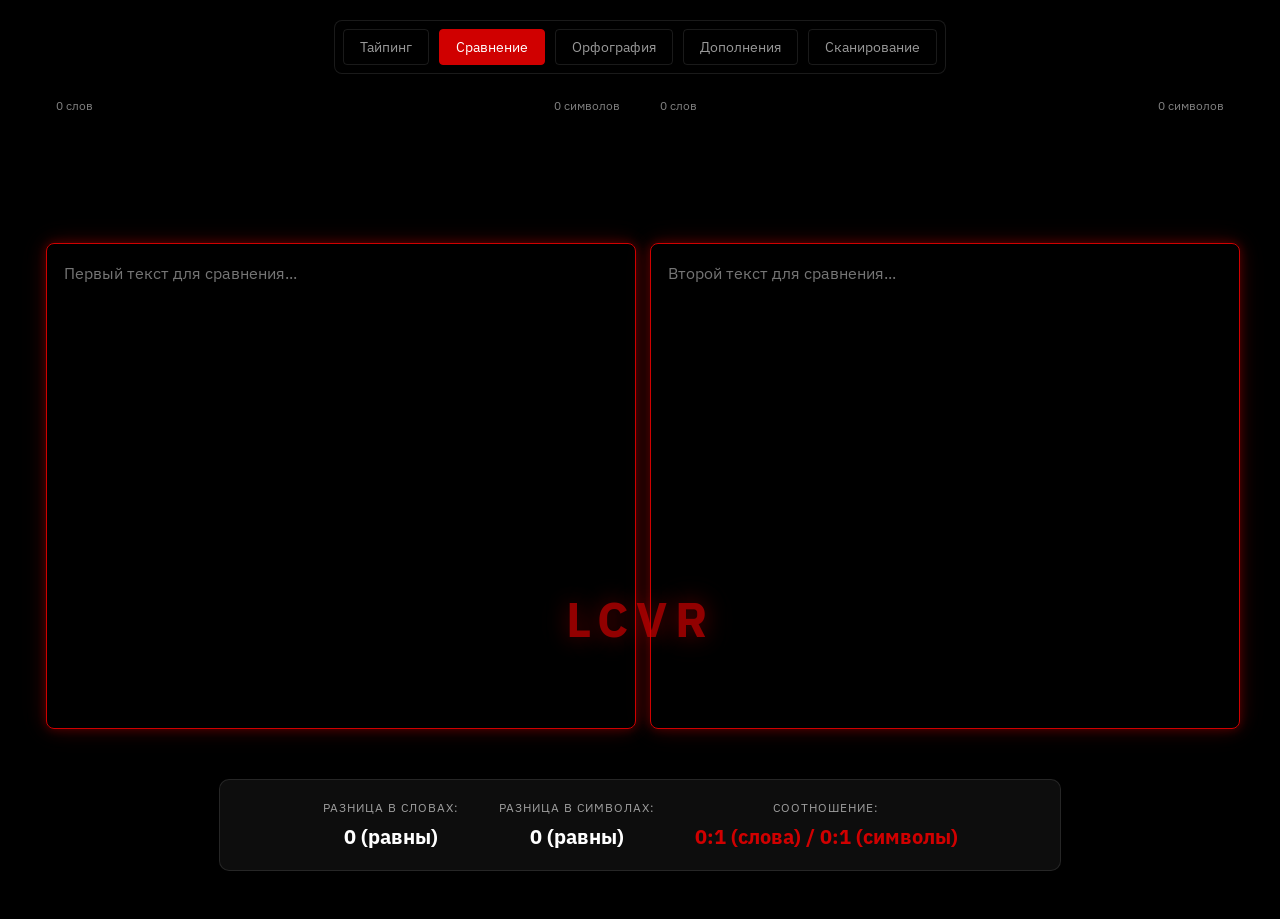
<file: compare.html>
<!DOCTYPE html>
<html lang="ru">
<head>
    <meta charset="UTF-8">
    <meta name="viewport" content="width=device-width, initial-scale=1.0">
    <title>Text Tools - Compare</title>
    <link rel="stylesheet" href="styles.css">
    <link href="https://fonts.googleapis.com/css2?family=IBM+Plex+Sans:wght@400;700&display=swap" rel="stylesheet">
</head>
<body>
    <div id="app-header">
        <div id="navigation">
    <button id="typing-btn" class="nav-btn">Тайпинг</button>
    <button id="compare-btn" class="nav-btn active">Сравнение</button>
    <button id="spelling-btn" class="nav-btn">Орфография</button>
    <button id="enhance-btn" class="nav-btn">Дополнения</button>
    <button id="scan-btn" class="nav-btn">Сканирование</button>
</div>
    </div>

    <div class="compare-container">
        <div class="text-box-container">
            <div class="text-stats">
                <span class="word-count">0 слов</span>
                <span class="char-count">0 символов</span>
            </div>
            <div class="main-content">
                <textarea id="text-area-1" placeholder="Первый текст для сравнения..."></textarea>
            </div>
        </div>

        <div class="text-box-container">
            <div class="text-stats">
                <span class="word-count">0 слов</span>
                <span class="char-count">0 символов</span>
            </div>
            <div class="main-content">
                <textarea id="text-area-2" placeholder="Второй текст для сравнения..."></textarea>
            </div>
        </div>
    </div>

    <!-- Добавляем статистику сравнения -->
    <div id="comparison-stats">
        <div class="stat-item">
            <span class="stat-label">Разница в словах:</span>
            <span class="stat-value" id="word-diff">0</span>
        </div>
        <div class="stat-item">
            <span class="stat-label">Разница в символах:</span>
            <span class="stat-value" id="char-diff">0</span>
        </div>
        <div class="stat-item">
            <span class="stat-label">Соотношение:</span>
            <span class="stat-value" id="ratio">1:1</span>
        </div>
    </div>

    <!-- Красивая надпись LCVR -->
    <div id="compare-lcvr-brand">LCVR</div>
    
    <script src="compare.js"></script>
    <script src="navigation.js"></script>
</body>
</html>
</file>
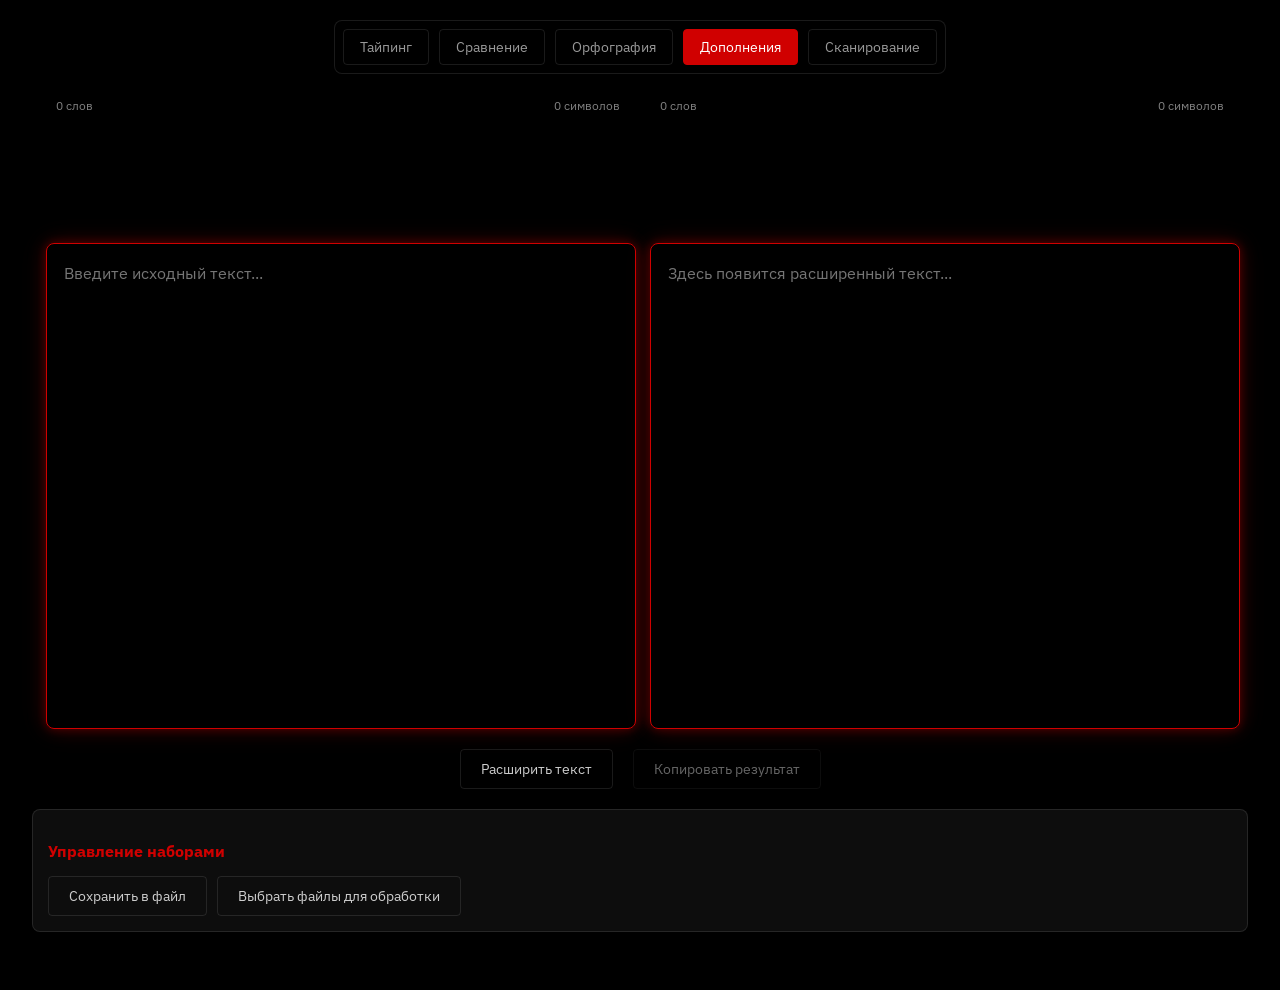
<file: enhance.html>
<!DOCTYPE html>
<html lang="ru">
<head>
    <meta charset="UTF-8">
    <meta name="viewport" content="width=device-width, initial-scale=1.0">
    <title>Text Tools - Дополнения</title>
    <link rel="stylesheet" href="styles.css">
    <link href="https://fonts.googleapis.com/css2?family=IBM+Plex+Sans:wght@400;700&display=swap" rel="stylesheet">
</head>
<body>
    <div id="app-header">
        <div id="navigation">
            <button id="typing-btn" class="nav-btn">Тайпинг</button>
            <button id="compare-btn" class="nav-btn">Сравнение</button>
            <button id="spelling-btn" class="nav-btn">Орфография</button>
            <button id="enhance-btn" class="nav-btn active">Дополнения</button>
            <button id="scan-btn" class="nav-btn">Сканирование</button>
        </div>
    </div>

    <div class="compare-container">
        <div class="text-box-container">
            <div class="text-stats">
                <span class="word-count">0 слов</span>
                <span class="char-count">0 символов</span>
            </div>
            <div class="main-content">
                <textarea id="source-text-area" placeholder="Введите исходный текст..."></textarea>
            </div>
        </div>

        <div class="text-box-container">
            <div class="text-stats">
                <span class="word-count">0 слов</span>
                <span class="char-count">0 символов</span>
            </div>
            <div class="main-content">
                <textarea id="enhanced-text-area" placeholder="Здесь появится расширенный текст..." readonly></textarea>
            </div>
        </div>
    </div>

    <!-- КНОПКИ ПРЕОБРАЗОВАНИЯ - ПЕРЕНОСИМ ВВЕРХ -->
    <div id="enhance-controls">
        <button id="enhance-button" class="enhance-btn">Расширить текст</button>
        <button id="copy-enhanced-button" class="enhance-btn" disabled>Копировать результат</button>
    </div>

    <div class="enhance-controls-container">
        <!-- Файловая система -->
        <div class="presets-section">
            <h3>Управление наборами</h3>
            <div class="presets-controls">
                <button id="save-file-button" class="enhance-btn">Сохранить в файл</button>
                <label for="load-files-input" class="enhance-btn">Выбрать файлы для обработки</label>
                <input type="file" id="load-files-input" accept=".json" multiple style="display: none;">
                <div id="selected-files-list" style="color: white; font-size: 12px; margin-top: 10px;"></div>
            </div>
        </div>

        <!-- РЕДАКТОР ДЛЯ 1 ФАЙЛА -->
        <div id="single-file-editor" style="display: none;">
            <div class="enhance-lists">
                <div class="enhance-list">
                    <h3>Слова-триггеры (текущий)</h3>
                    <textarea id="triggers-list" placeholder="Каждое слово/фраза с новой строки&#10;сын&#10;дочь&#10;дом"></textarea>
                </div>
                <div class="enhance-list">
                    <h3>Слова для дополнения (текущий)</h3>
                    <textarea id="enhancements-list" placeholder="Каждое слово/фраза с новой строки&#10;прекрасный&#10;умный&#10;красивый&#10;добрый&#10;сильный"></textarea>
                </div>
            </div>
        </div>

        <!-- Прогресс обработки -->
        <div id="processing-progress" style="display: none; margin-top: 20px; color: white;">
            <div id="progress-text">Обработка файлов: 0/0</div>
            <div id="current-file">Текущий файл: -</div>
        </div>
    </div>

    <script src="enhance.js"></script>
    <script src="navigation.js"></script>
</body>
</html>
</file>
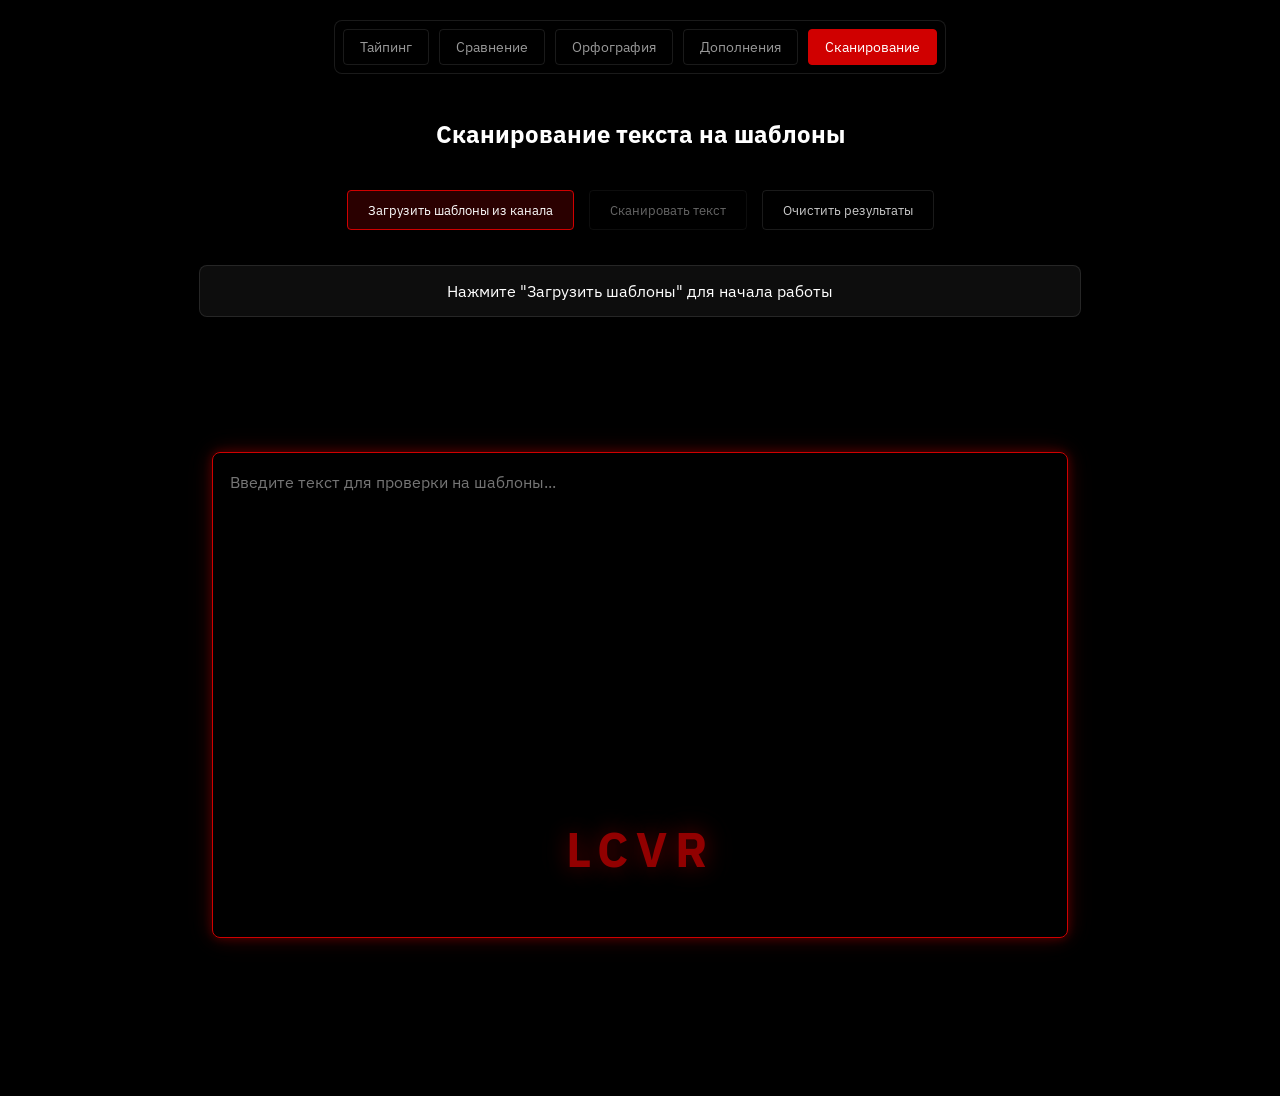
<file: scan.html>
<!DOCTYPE html>
<html lang="ru">
<head>
    <meta charset="UTF-8">
    <meta name="viewport" content="width=device-width, initial-scale=1.0">
    <title>Text Scan - Анализ шаблонов</title>
    <link rel="stylesheet" href="styles.css">
    <link href="https://fonts.googleapis.com/css2?family=IBM+Plex+Sans:wght@400;700&display=swap" rel="stylesheet">
    <style>
    .scan-container {
        width: 95vw;
        max-width: 850px;
        margin: 80px auto 100px;
        display: flex;
        flex-direction: column;
        align-items: center;
    }

    .scan-controls {
        display: flex;
        gap: 15px;
        margin: 20px 0;
        flex-wrap: wrap;
        justify-content: center;
    }

    .scan-btn {
        padding: 10px 20px;
        background: transparent;
        border: 1px solid rgba(255, 255, 255, 0.1);
        color: rgba(255, 255, 255, 0.8);
        border-radius: 4px;
        cursor: pointer;
        transition: all 0.3s ease;
        font-family: 'IBM Plex Sans', sans-serif;
    }

    .scan-btn:hover:not(:disabled) {
        background: rgba(255, 255, 255, 0.05);
        color: var(--text-color);
        border-color: var(--accent-color);
    }

    .scan-btn:disabled {
        opacity: 0.5;
        cursor: not-allowed;
    }

    .scan-btn.primary {
        background: rgba(208, 0, 0, 0.2);
        border-color: var(--accent-color);
        color: var(--text-color);
    }

    .scan-btn.primary:hover:not(:disabled) {
        background: rgba(208, 0, 0, 0.3);
    }

    .status-info {
        background: rgba(255, 255, 255, 0.05);
        border-radius: 8px;
        padding: 15px;
        margin: 15px 0;
        border: 1px solid rgba(255, 255, 255, 0.1);
        width: 100%;
        text-align: center;
    }

    .status-info.loading {
        border-color: var(--accent-color);
        background: rgba(208, 0, 0, 0.1);
    }

    .results-container {
        width: 100%;
        margin-top: 20px;
    }

    .result-item {
        background: rgba(255, 255, 255, 0.05);
        border-radius: 8px;
        padding: 15px;
        margin-bottom: 15px;
        border: 1px solid rgba(255, 255, 255, 0.1);
    }

    .result-item.match {
        border-color: var(--accent-color);
        background: rgba(208, 0, 0, 0.1);
    }

    .match-header {
        color: var(--accent-color);
        font-weight: bold;
        margin-bottom: 10px;
        display: flex;
        justify-content: between;
        align-items: center;
    }

    .match-text {
        background: rgba(0, 0, 0, 0.3);
        padding: 10px;
        border-radius: 4px;
        margin: 10px 0;
        font-family: monospace;
        white-space: pre-wrap;
        word-break: break-word;
    }

    .match-stats {
        font-size: 12px;
        color: rgba(255, 255, 255, 0.6);
        margin-top: 10px;
    }

    .progress-bar {
        width: 100%;
        height: 4px;
        background: rgba(255, 255, 255, 0.1);
        border-radius: 2px;
        margin: 10px 0;
        overflow: hidden;
    }

    .progress-fill {
        height: 100%;
        background: var(--accent-color);
        transition: width 0.3s ease;
    }

    /* ИСПРАВЛЕНИЕ: убираем рамку у textarea */
    #scan-text-area {
        width: 100%;
        height: 100%;
        background: transparent;
        color: var(--text-color);
        font-family: 'IBM Plex Sans', sans-serif;
        font-size: 16px;
        line-height: 1.5;
        padding: 15px;
        box-sizing: border-box;
        border: none !important; /* Убираем любую рамку */
        outline: none !important; /* Убираем обводку при фокусе */
        resize: none;
        
        scrollbar-width: auto;
        scrollbar-color: rgba(208, 0, 0, 0.4) transparent;
    }

    /* Убираем рамку при фокусе */
    #scan-text-area:focus {
        border: none !important;
        outline: none !important;
        box-shadow: none !important;
    }

    #scan-text-area::-webkit-scrollbar {
        width: 14px;
    }

    #scan-text-area::-webkit-scrollbar-track {
        background: transparent;
    }

    #scan-text-area::-webkit-scrollbar-thumb {
        background: rgba(208, 0, 0, 0.4);
        border-radius: 7px;
        border: 2px solid transparent;
        background-clip: padding-box;
    }

    #scan-text-area::-webkit-scrollbar-thumb:hover {
        background: rgba(208, 0, 0, 0.6);
    }

    #scan-text-area::-webkit-scrollbar-thumb:active {
        background: rgba(208, 0, 0, 0.8);
    }

    #scan-lcvr-brand {
        position: fixed;
        bottom: 20px;
        left: 0;
        width: 100%;
        text-align: center;
        color: var(--accent-color);
        font-size: 48px;
        font-weight: 900;
        letter-spacing: 8px;
        opacity: 0.7;
        text-transform: uppercase;
        z-index: 1;
        text-shadow: 0 0 20px rgba(208, 0, 0, 0.5),
                     0 0 40px rgba(208, 0, 0, 0.3),
                     0 0 60px rgba(208, 0, 0, 0.1);
        animation: glow 3s ease-in-out infinite alternate;
    }

    @media (max-width: 768px) {
        .scan-controls {
            flex-direction: column;
        }
        
        .scan-btn {
            width: 100%;
        }
        
        #scan-lcvr-brand {
            font-size: 36px;
            letter-spacing: 4px;
            bottom: 10px;
        }
    }
</style>
</head>
<body>
    <div id="app-header">
        <div id="navigation">
            <button id="typing-btn" class="nav-btn">Тайпинг</button>
            <button id="compare-btn" class="nav-btn">Сравнение</button>
            <button id="spelling-btn" class="nav-btn">Орфография</button>
            <button id="enhance-btn" class="nav-btn">Дополнения</button>
            <button id="scan-btn" class="nav-btn active">Сканирование</button>
        </div>
    </div>

    <div class="scan-container">
        <h2>Сканирование текста на шаблоны</h2>
        
        <div class="scan-controls">
            <button id="load-templates-btn" class="scan-btn primary">Загрузить шаблоны из канала</button>
            <button id="scan-text-btn" class="scan-btn" disabled>Сканировать текст</button>
            <button id="clear-results-btn" class="scan-btn">Очистить результаты</button>
        </div>

        <div class="status-info" id="status-info">
            Нажмите "Загрузить шаблоны" для начала работы
        </div>

        <div class="progress-bar" id="progress-bar" style="display: none;">
            <div class="progress-fill" id="progress-fill" style="width: 0%"></div>
        </div>

        <div class="main-content">
            <textarea id="scan-text-area" placeholder="Введите текст для проверки на шаблоны..."></textarea>
        </div>

        <div class="results-container" id="results-container">
            <!-- Результаты будут здесь -->
        </div>
    </div>

    <div id="scan-lcvr-brand">LCVR</div>

    <script src="navigation.js"></script>
    <script src="scan.js"></script>
</body>
</html>
</file>
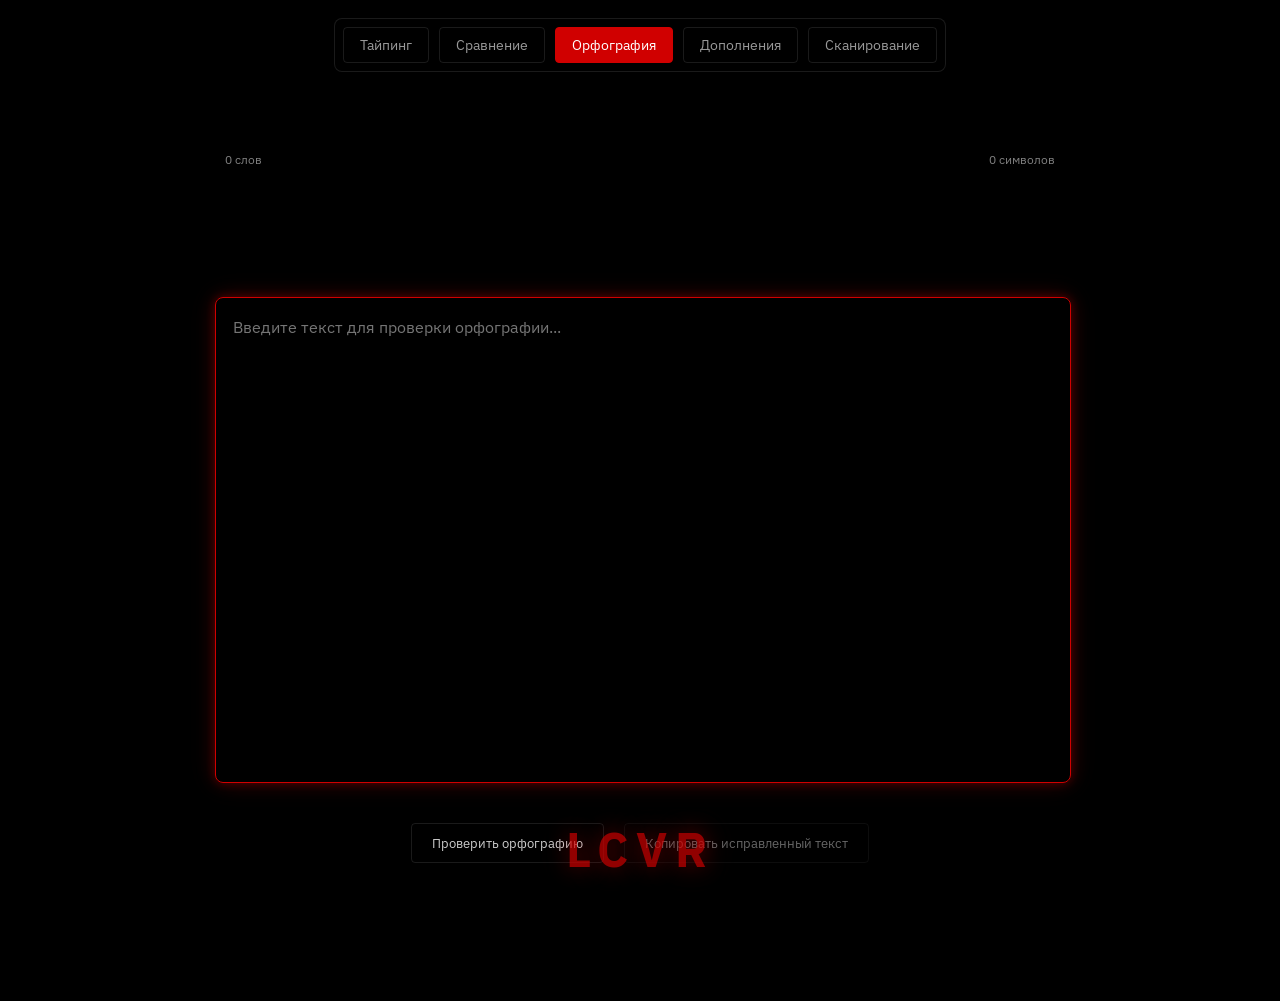
<file: spelling.html>
<!DOCTYPE html>
<html lang="ru">
<head>
    <meta charset="UTF-8">
    <meta name="viewport" content="width=device-width, initial-scale=1.0">
    <title>Text Tools - Spelling</title>
    <link rel="stylesheet" href="styles.css">
    <link href="https://fonts.googleapis.com/css2?family=IBM+Plex+Sans:wght@400;700&display=swap" rel="stylesheet">
</head>
<body>
    <div id="navigation">
    <button id="typing-btn" class="nav-btn">Тайпинг</button>
    <button id="compare-btn" class="nav-btn">Сравнение</button>
    <button id="spelling-btn" class="nav-btn active">Орфография</button>
    <button id="enhance-btn" class="nav-btn">Дополнения</button>
    <button id="scan-btn" class="nav-btn">Сканирование</button>
</div>
    </div>

    <div class="spelling-container">
        <div class="text-box-container">
            <div class="text-stats">
                <span class="word-count">0 слов</span>
                <span class="char-count">0 символов</span>
            </div>
            <div class="main-content">
                <textarea id="spelling-text-area" placeholder="Введите текст для проверки орфографии..."></textarea>
            </div>
        </div>

        <div id="spelling-controls">
            <button id="check-spelling-button" class="spelling-btn">
                Проверить орфографию
            </button>
            <button id="copy-corrected-button" class="spelling-btn" disabled>
                Копировать исправленный текст
            </button>
        </div>

        <div id="spelling-results" style="display: none;">
            <h3>Результаты проверки:</h3>
            <div id="errors-list"></div>
        </div>
    </div>

    <div id="spelling-lcvr-brand">LCVR</div>

    <script src="spelling.js"></script>
    <script src="navigation.js"></script>
</body>
</html>
</file>
<file: styles.css>
:root {
    --bg-color: #000000;
    --text-color: #FFFFFF;
    --accent-color: #D00000; 
}

body {
    background-color: var(--bg-color);
    color: var(--text-color);
    margin: 0;
    padding: 0;
    display: flex;
    flex-direction: column;
    align-items: center;
    justify-content: space-between;
    min-height: 100vh;
    font-family: 'IBM Plex Sans', sans-serif;
    overflow: hidden; 
    width: 100vw; 
    
    box-sizing: border-box;
    padding-top: 2vh;
    padding-bottom: 2vh;
}
/* Стили для страницы дополнений */
.enhance-controls-container {
    width: 95vw;
    max-width: 1800px;
    margin: 20px auto;
}

.enhance-lists {
    display: flex;
    gap: 20px;
    margin-bottom: 20px;
}

.enhance-list {
    flex: 1;
}

.enhance-list h3 {
    color: var(--accent-color);
    margin-bottom: 10px;
    font-size: 16px;
}

.enhance-list textarea {
    width: 100%;
    height: 120px;
    background: rgba(255, 255, 255, 0.05);
    border: 1px solid rgba(255, 255, 255, 0.1);
    border-radius: 4px;
    color: var(--text-color);
    font-family: 'IBM Plex Sans', sans-serif;
    font-size: 14px;
    padding: 10px;
    resize: vertical;
    box-sizing: border-box;
}

.enhance-list textarea:focus {
    outline: none;
    border-color: var(--accent-color);
}

#enhance-controls {
    display: flex;
    gap: 20px;
    justify-content: center;
}

.enhance-btn {
    padding: 12px 24px;
    background: transparent;
    border: 1px solid rgba(255, 255, 255, 0.1);
    color: rgba(255, 255, 255, 0.8);
    border-radius: 4px;
    cursor: pointer;
    transition: all 0.3s ease;
    font-family: 'IBM Plex Sans', sans-serif;
    font-size: 16px;
}

.enhance-btn:hover:not(:disabled) {
    background: rgba(255, 255, 255, 0.05);
    color: var(--text-color);
    border-color: var(--accent-color);
}

.enhance-btn:disabled {
    opacity: 0.5;
    cursor: not-allowed;
}

#enhance-lcvr-brand {
    position: fixed;
    bottom: 20px;
    left: 0;
    width: 100%;
    text-align: center;
    color: var(--accent-color);
    font-size: 48px;
    font-weight: 900;
    letter-spacing: 8px;
    opacity: 0.7;
    text-transform: uppercase;
    z-index: 1;
    text-shadow: 0 0 20px rgba(208, 0, 0, 0.5),
                 0 0 40px rgba(208, 0, 0, 0.3),
                 0 0 60px rgba(208, 0, 0, 0.1);
    animation: glow 3s ease-in-out infinite alternate;
}
/* Стили для страницы орфографии */
.spelling-container {
    display: flex;
    flex-direction: column;
    align-items: center;
    width: 95vw;
    max-width: 850px;
    margin-top: 80px;
    margin-bottom: 100px; /* Добавляем отступ снизу */
}

.spelling-container .text-box-container {
    width: 100%;
}

.spelling-container .main-content {
    width: 100%;
    height: 30em;
}

#spelling-text-area {
    width: 100%;
    height: 100%;
    background: transparent;
    color: var(--text-color);
    font-family: 'IBM Plex Sans', sans-serif;
    font-size: 16px;
    line-height: 1.5;
    padding: 15px;
    box-sizing: border-box;
    border: none;
    outline: none;
    resize: none;
    
    scrollbar-width: auto;
    scrollbar-color: rgba(208, 0, 0, 0.4) transparent;
}

#spelling-text-area::-webkit-scrollbar {
    width: 14px;
}

#spelling-text-area::-webkit-scrollbar-track {
    background: transparent;
}

#spelling-text-area::-webkit-scrollbar-thumb {
    background: rgba(208, 0, 0, 0.4);
    border-radius: 7px;
    border: 2px solid transparent;
    background-clip: padding-box;
}

#spelling-text-area::-webkit-scrollbar-thumb:hover {
    background: rgba(208, 0, 0, 0.6);
}

#spelling-text-area::-webkit-scrollbar-thumb:active {
    background: rgba(208, 0, 0, 0.8);
}

#spelling-controls {
    display: flex;
    gap: 20px;
    margin: 20px 0;
}

.spelling-btn {
    padding: 10px 20px;
    background: transparent;
    border: 1px solid rgba(255, 255, 255, 0.1);
    color: rgba(255, 255, 255, 0.8);
    border-radius: 4px;
    cursor: pointer;
    transition: all 0.3s ease;
    font-family: 'IBM Plex Sans', sans-serif;
}

.spelling-btn:hover:not(:disabled) {
    background: rgba(255, 255, 255, 0.05);
    color: var(--text-color);
    border-color: rgba(255, 255, 255, 0.2);
}

.spelling-btn:disabled {
    opacity: 0.5;
    cursor: not-allowed;
}

#spelling-results {
    width: 100%;
    background: rgba(255, 255, 255, 0.05);
    border-radius: 8px;
    padding: 20px;
    margin-top: 20px;
    border: 1px solid rgba(255, 255, 255, 0.1);
}

#spelling-results h3 {
    margin-top: 0;
    color: var(--accent-color);
    font-size: 18px;
    margin-bottom: 15px;
}

.error-item {
    padding: 10px;
    border-bottom: 1px solid rgba(255, 255, 255, 0.1);
    font-size: 14px;
    line-height: 1.4;
}

.error-item:last-child {
    border-bottom: none;
}

.error-item strong {
    color: var(--accent-color);
}

/* ФИКС для LCVR на странице орфографии */
#spelling-lcvr-brand {
    position: fixed;
    bottom: 20px; /* Фиксированная позиция от низа */
    left: 0;
    width: 100%;
    text-align: center;
    color: var(--accent-color);
    font-size: 48px;
    font-weight: 900;
    letter-spacing: 8px;
    opacity: 0.7;
    text-transform: uppercase;
    z-index: 1;
    text-shadow: 0 0 20px rgba(208, 0, 0, 0.5),
                 0 0 40px rgba(208, 0, 0, 0.3),
                 0 0 60px rgba(208, 0, 0, 0.1);
    animation: glow 3s ease-in-out infinite alternate;
}
/* Стили для страницы дополнений */
.enhance-controls-container {
    width: 95vw;
    max-width: 1800px;
    margin: 20px auto;
}

/* Секция наборов правил */
.presets-section {
    margin-bottom: 20px;
    padding: 15px;
    background: rgba(255, 255, 255, 0.05);
    border-radius: 8px;
    border: 1px solid rgba(255, 255, 255, 0.1);
}

.presets-section h3 {
    color: var(--accent-color);
    margin-bottom: 15px;
    font-size: 16px;
}

.presets-controls {
    display: flex;
    gap: 10px;
    align-items: center;
    flex-wrap: wrap;
}

.presets-controls select,
.presets-controls input {
    padding: 8px 12px;
    background: rgba(255, 255, 255, 0.1);
    border: 1px solid rgba(255, 255, 255, 0.2);
    border-radius: 4px;
    color: var(--text-color);
    font-family: 'IBM Plex Sans', sans-serif;
    font-size: 14px;
}

.presets-controls select {
    min-width: 200px;
}

.presets-controls input {
    flex: 1;
    min-width: 150px;
}

.presets-controls input::placeholder {
    color: rgba(255, 255, 255, 0.5);
}

.enhance-lists {
    display: flex;
    gap: 20px;
    margin-bottom: 20px;
}

.enhance-list {
    flex: 1;
}

.enhance-list h3 {
    color: var(--accent-color);
    margin-bottom: 10px;
    font-size: 16px;
}

.enhance-list textarea {
    width: 100%;
    height: 120px;
    background: rgba(255, 255, 255, 0.05);
    border: 1px solid rgba(255, 255, 255, 0.1);
    border-radius: 4px;
    color: var(--text-color);
    font-family: 'IBM Plex Sans', sans-serif;
    font-size: 14px;
    padding: 10px;
    resize: vertical;
    box-sizing: border-box;
}

.enhance-list textarea:focus {
    outline: none;
    border-color: var(--accent-color);
}

#enhance-controls {
    display: flex;
    gap: 20px;
    justify-content: center;
}

.enhance-btn {
    padding: 10px 20px;
    background: transparent;
    border: 1px solid rgba(255, 255, 255, 0.1);
    color: rgba(255, 255, 255, 0.8);
    border-radius: 4px;
    cursor: pointer;
    transition: all 0.3s ease;
    font-family: 'IBM Plex Sans', sans-serif;
    font-size: 14px;
}

.enhance-btn:hover:not(:disabled) {
    background: rgba(255, 255, 255, 0.05);
    color: var(--text-color);
    border-color: var(--accent-color);
}

.enhance-btn:disabled {
    opacity: 0.5;
    cursor: not-allowed;
}

.delete-btn {
    border-color: #ff4444;
    color: #ff4444;
}

.delete-btn:hover:not(:disabled) {
    background: rgba(255, 68, 68, 0.1);
    border-color: #ff4444;
    color: #ff4444;
}

/* Адаптивность для мобильных */
@media (max-width: 768px) {
    .enhance-lists {
        flex-direction: column;
    }
    
    #enhance-controls {
        flex-direction: column;
    }
    
    .enhance-btn {
        width: 100%;
    }
    
    .presets-controls {
        flex-direction: column;
        align-items: stretch;
    }
    
    .presets-controls select,
    .presets-controls input {
        width: 100%;
    }
}
/* Адаптивность для мобильных */
@media (max-width: 768px) {
    #spelling-controls {
        flex-direction: column;
        gap: 10px;
    }

    .spelling-btn {
        width: 100%;
    }

    #spelling-lcvr-brand {
        font-size: 36px;
        letter-spacing: 4px;
        bottom: 10px;
    }
    
    .spelling-container {
        margin-top: 100px;
        margin-bottom: 80px; /* Уменьшаем отступ на мобильных */
    }
    
    #spelling-results {
        padding: 15px;
    }
}

/* Адаптивность для мобильных */
@media (max-width: 768px) {
    .enhance-lists {
        flex-direction: column;
    }
    
    #enhance-controls {
        flex-direction: column;
    }
    
    .enhance-btn {
        width: 100%;
    }
    
    #enhance-lcvr-brand {
        font-size: 36px;
        letter-spacing: 4px;
        bottom: 10px;
    }
}

/* Навигация */
#app-header {
    position: fixed;
    top: 20px;
    left: 0;
    width: 100%;
    z-index: 100;
    display: flex;
    justify-content: center;
}

#navigation {
    display: flex;
    gap: 10px;
    background: rgba(0, 0, 0, 0.8);
    padding: 8px;
    border-radius: 8px;
    border: 1px solid rgba(255, 255, 255, 0.1);
}

.nav-btn {
    padding: 8px 16px;
    background: transparent;
    border: 1px solid rgba(255, 255, 255, 0.1);
    color: rgba(255, 255, 255, 0.6);
    border-radius: 4px;
    cursor: pointer;
    transition: all 0.3s ease;
    font-family: 'IBM Plex Sans', sans-serif;
    font-size: 14px;
}

.nav-btn:hover {
    background: rgba(255, 255, 255, 0.05);
    color: var(--text-color);
}

.nav-btn.active {
    background: var(--accent-color);
    color: var(--text-color);
    border-color: var(--accent-color);
}

/* 1. Счетчик слов и символов */
#word-counter-display {
    position: relative;
    text-align: center;
    user-select: none;
    pointer-events: none;
    display: flex;
    flex-direction: column;
    align-items: center;
    gap: 5px;
    margin-bottom: -20px;
    transform: translateY(-23px);
}

/* Основной счетчик слов */
#count-block {
    display: flex;
    flex-direction: column;
    align-items: center;
    gap: 5px;
}

#word-count {
    font-size: 40px; 
    font-weight: 700;
    color: rgba(255, 255, 255, 0.1); 
}

/* Счетчик символов */
#char-count {
    font-size: 14px;
    color: rgba(255, 255, 255, 0.3);
    font-weight: 400;
}

/* Контейнер для кнопки */
#copy-button-container {
    pointer-events: auto;
    margin-top: 10px;
    display: flex;
    flex-direction: column;
    align-items: center;
    gap: 5px;
}

#copy-button {
    padding: 6px 12px;
    background: transparent;
    border: 1px solid rgba(255, 255, 255, 0.1);
    color: rgba(255, 255, 255, 0.4);
    border-radius: 4px;
    cursor: pointer;
    line-height: 1;
    transition: background 0.2s, color 0.2s, border-color 0.2s;
    font-size: 12px;
    display: inline-flex;
    align-items: center;
    justify-content: center;
    gap: 5px;
}

#copy-button:hover {
    background: rgba(255, 255, 255, 0.05);
    color: var(--text-color);
    border-color: rgba(255, 255, 255, 0.2);
}

#copy-button svg {
    width: 12px;
    height: 12px;
}

/* Стили для страницы орфографии */
.spelling-container {
    display: flex;
    flex-direction: column;
    align-items: center;
    width: 95vw;
    max-width: 850px;
    margin-top: 80px;
}

.spelling-container .text-box-container {
    width: 100%;
}

.spelling-container .main-content {
    width: 100%;
    height: 30em;
}
/* Основной контейнер для нижней панели */
#bottom-panel {
    display: flex;
    flex-direction: column;
    align-items: center;
    width: 100%;
    gap: 20px;
    margin-top: 20px;
}

/* Счетчик слов и символов (теперь не fixed) */
#lcvr-brand {
    color: var(--accent-color);
    font-size: 14px;
    font-weight: 700;
    letter-spacing: 1px;
    opacity: 0.8;
    text-transform: uppercase;
}

/* Основной счетчик слов */
#count-block {
    display: flex;
    flex-direction: column;
    align-items: center;
    gap: 5px;
}

#word-count {
    font-size: 40px; 
    font-weight: 700;
    color: rgba(255, 255, 255, 0.1); 
}

/* Счетчик символов */
#char-count {
    font-size: 14px;
    color: rgba(255, 255, 255, 0.3);
    font-weight: 400;
}

#copy-section {
    position: fixed;
    bottom: 230px; /* Над статистикой WPM */
    left: 50%;
    transform: translateX(-50%);
    z-index: 100;
}

#copy-button-container {
    pointer-events: auto;
    display: flex;
    flex-direction: column;
    align-items: center;
    gap: 10px;
}

#copy-button {
    padding: 8px 16px;
    background: transparent;
    border: 1px solid rgba(255, 255, 255, 0.1);
    color: rgba(255, 255, 255, 0.6);
    border-radius: 4px;
    cursor: pointer;
    line-height: 1;
    transition: background 0.2s, color 0.2s, border-color 0.2s;
    font-size: 14px;
    display: inline-flex;
    align-items: center;
    justify-content: center;
    gap: 6px;
}

#copy-button:hover {
    background: rgba(255, 255, 255, 0.05);
    color: var(--text-color);
    border-color: rgba(255, 255, 255, 0.2);
}

#copy-button svg {
    width: 14px;
    height: 14px;
}

/* Стили для бренда LCVR */
#lcvr-brand {
    color: var(--accent-color);
    font-size: 14px;
    font-weight: 700;
    letter-spacing: 1px;
    opacity: 0.8;
    text-transform: uppercase;
}

/* Стили для статистики печати */
#typing-stats {
    display: flex;
    justify-content: center;
    gap: 40px;
    padding: 20px;
    background: rgba(255, 255, 255, 0.05);
    border-radius: 10px;
    border: 1px solid rgba(255, 255, 255, 0.1);
    max-width: 850px;
    width: 95vw;
    backdrop-filter: blur(10px);
}

#typing-stats .stat-item {
    display: flex;
    flex-direction: column;
    align-items: center;
    gap: 8px;
    min-width: 100px;
}

#typing-stats .stat-label {
    font-size: 12px;
    color: rgba(255, 255, 255, 0.6);
    text-transform: uppercase;
    letter-spacing: 1px;
}

#typing-stats .stat-value {
    font-size: 24px;
    font-weight: 700;
    color: var(--accent-color);
}

#typing-stats .stat-unit {
    font-size: 12px;
    color: rgba(255, 255, 255, 0.5);
    text-transform: uppercase;
}

/* Анимация для изменяющихся значений */
.stat-value {
    transition: all 0.3s ease;
}

.stat-value.changed {
    transform: scale(1.1);
    text-shadow: 0 0 10px var(--accent-color);
}

/* Адаптивность для мобильных */
@media (max-width: 768px) {
    #bottom-panel {
        gap: 15px;
    }
    
    #word-count {
        font-size: 32px;
    }
    
    #typing-stats {
        gap: 20px;
        padding: 15px;
    }
    
    #typing-stats .stat-item {
        min-width: 80px;
    }
    
    #typing-stats .stat-value {
        font-size: 20px;
    }
    
    #typing-stats .stat-label {
        font-size: 10px;
    }
}

#spelling-text-area {
    width: 100%;
    height: 100%;
    background: transparent;
    color: var(--text-color);
    font-family: 'IBM Plex Sans', sans-serif;
    font-size: 16px;
    line-height: 1.5;
    padding: 15px;
    box-sizing: border-box;
    border: none;
    outline: none;
    resize: none;
    
    scrollbar-width: auto;
    scrollbar-color: rgba(208, 0, 0, 0.4) transparent;
}

#spelling-text-area::-webkit-scrollbar {
    width: 14px;
}

#spelling-text-area::-webkit-scrollbar-track {
    background: transparent;
}

#spelling-text-area::-webkit-scrollbar-thumb {
    background: rgba(208, 0, 0, 0.4);
    border-radius: 7px;
    border: 2px solid transparent;
    background-clip: padding-box;
}

#spelling-text-area::-webkit-scrollbar-thumb:hover {
    background: rgba(208, 0, 0, 0.6);
}

#spelling-text-area::-webkit-scrollbar-thumb:active {
    background: rgba(208, 0, 0, 0.8);
}

#spelling-controls {
    display: flex;
    gap: 20px;
    margin: 20px 0;
}

.spelling-btn {
    padding: 10px 20px;
    background: transparent;
    border: 1px solid rgba(255, 255, 255, 0.1);
    color: rgba(255, 255, 255, 0.8);
    border-radius: 4px;
    cursor: pointer;
    transition: all 0.3s ease;
    font-family: 'IBM Plex Sans', sans-serif;
}

.spelling-btn:hover:not(:disabled) {
    background: rgba(255, 255, 255, 0.05);
    color: var(--text-color);
    border-color: rgba(255, 255, 255, 0.2);
}

.spelling-btn:disabled {
    opacity: 0.5;
    cursor: not-allowed;
}

#spelling-results {
    width: 100%;
    background: rgba(255, 255, 255, 0.05);
    border-radius: 8px;
    padding: 20px;
    margin-top: 20px;
    border: 1px solid rgba(255, 255, 255, 0.1);
}

#spelling-results h3 {
    margin-top: 0;
    color: var(--accent-color);
    font-size: 18px;
    margin-bottom: 15px;
}

.error-item {
    padding: 10px;
    border-bottom: 1px solid rgba(255, 255, 255, 0.1);
    font-size: 14px;
    line-height: 1.4;
}

.error-item:last-child {
    border-bottom: none;
}

.error-item strong {
    color: var(--accent-color);
}

#spelling-lcvr-brand {
    position: fixed;
    bottom: 20px;
    left: 0;
    width: 100%;
    text-align: center;
    color: var(--accent-color);
    font-size: 48px;
    font-weight: 900;
    letter-spacing: 8px;
    opacity: 0.7;
    text-transform: uppercase;
    z-index: 1;
    text-shadow: 0 0 20px rgba(208, 0, 0, 0.5),
                 0 0 40px rgba(208, 0, 0, 0.3),
                 0 0 60px rgba(208, 0, 0, 0.1);
    animation: glow 3s ease-in-out infinite alternate;
}

/* Адаптивность для мобильных */
@media (max-width: 768px) {
    #spelling-controls {
        flex-direction: column;
        gap: 10px;
    }

    .spelling-btn {
        width: 100%;
    }

    #spelling-lcvr-brand {
        font-size: 36px;
        letter-spacing: 4px;
        bottom: 10px;
    }
    
    .spelling-container {
        margin-top: 100px;
    }
    
    #spelling-results {
        padding: 15px;
    }
}

/* Стили для бренда LCVR */
#lcvr-brand {
    color: var(--accent-color);
    font-size: 14px;
    font-weight: 700;
    margin-top: 8px;
    letter-spacing: 1px;
    opacity: 0.8;
    text-transform: uppercase;
}

/* 2. Основная область для ввода */
.main-content {
    display: flex;
    justify-content: center;
    align-items: center;
    position: relative;
    width: 95vw;
    max-width: 850px;
    height: 30em;
    margin: auto 0;
    z-index: 10;
     margin-top: 120px; /* Фиксируем позицию окошка */
    margin-bottom: 20px;
    border: 1px solid var(--accent-color);
    border-radius: 8px;
    box-shadow: 0 0 10px rgba(208, 0, 0, 0.3),
                0 0 20px rgba(208, 0, 0, 0.2),
                0 0 30px rgba(208, 0, 0, 0.1);
    padding: 2px;
}

/* НАЛОЖЕНИЕ: text-area (ввод), text-display (отображение) */
#text-area, #text-display {
    position: absolute; 
    top: 0;
    left: 0;
    width: calc(100% - 4px);
    height: 27em; /* Увеличено с 14em до 28em */
    
    background: transparent; 
    color: var(--text-color);
    font-family: 'IBM Plex Sans', sans-serif; 
    font-size: 18px; 
    line-height: 1.5; 
    padding: 15px; 
    box-sizing: border-box;
    white-space: pre-wrap;
    word-break: break-word;
    border: none;
    outline: none;
}

/* Стилизация для text-area (Только для ввода) */
#text-area {
    color: transparent;
    caret-color: transparent; 
    resize: none;
    border: none;
    outline: none;
    overflow-y: scroll;
    z-index: 20; 
    white-space: pre-wrap; /* Добавляем */
    word-wrap: break-word;
    word-break: break-word;
    font-family: 'IBM Plex Sans', sans-serif; /* Явно указываем */
    font-size: 18px; /* Явно указываем */
    line-height: 1.5; /* Явно указываем */
    padding: 15px; /* Явно указываем */
    box-sizing: border-box;
    
    scrollbar-width: auto;
    scrollbar-color: rgba(208, 0, 0, 0.4) transparent;
}

/* Стили для WebKit браузеров (Chrome, Safari, Edge) */
#text-area::-webkit-scrollbar {
    width: 16px; /* Увеличено с 8px до 16px */
}

#text-area::-webkit-scrollbar-track {
    background: transparent;
}

#text-area::-webkit-scrollbar-thumb {
    background: rgba(208, 0, 0, 0.4);
    border-radius: 8px; /* Увеличено с 4px до 8px */
    border: 2px solid transparent;
    background-clip: padding-box;
}

#text-area::-webkit-scrollbar-thumb:hover {
    background: rgba(208, 0, 0, 0.6);
}

#text-area::-webkit-scrollbar-thumb:active {
    background: rgba(208, 0, 0, 0.8);
}

/* Статистика сравнения */
#comparison-stats {
    display: flex;
    justify-content: center;
    gap: 40px;
    margin: 30px 0;
    padding: 20px;
    background: rgba(255, 255, 255, 0.05);
    border-radius: 10px;
    border: 1px solid rgba(255, 255, 255, 0.1);
    max-width: 800px;
    width: 90%;
}

.stat-item {
    display: flex;
    flex-direction: column;
    align-items: center;
    gap: 8px;
}

.stat-label {
    font-size: 12px;
    color: rgba(255, 255, 255, 0.6);
    text-transform: uppercase;
    letter-spacing: 1px;
}

.stat-value {
    font-size: 20px;
    font-weight: 700;
    color: var(--accent-color);
}

/* Стилизация для text-display (Только для отображения и плавности) */
#text-display {
    position: relative; /* Важно! */
    opacity: 1; 
    overflow-y: hidden; 
    z-index: 10; 
    pointer-events: auto;
    mask-image: none;
    -webkit-mask-image: none;
    white-space: pre-wrap; /* Сохраняем пробелы и переносы */
    word-wrap: break-word;
    word-break: break-word;
    font-family: 'IBM Plex Sans', sans-serif; /* Явно указываем шрифт */
    font-size: 18px; /* Явно указываем размер */
    line-height: 1.5; /* Явно указываем межстрочный интервал */
    padding: 15px; /* Явно указываем отступы */
    box-sizing: border-box;
}

/* Большая красивая надпись LCVR для страницы сравнения */
#compare-lcvr-brand {
    position: fixed;
    bottom: 250px; /* Увеличено с 175px до 250px */
    left: 0;
    width: 100%;
    text-align: center;
    color: var(--accent-color);
    font-size: 48px;
    font-weight: 900;
    letter-spacing: 8px;
    opacity: 0.7;
    text-transform: uppercase;
    z-index: 1;
    text-shadow: 0 0 20px rgba(208, 0, 0, 0.5),
                 0 0 40px rgba(208, 0, 0, 0.3),
                 0 0 60px rgba(208, 0, 0, 0.1);
    animation: glow 3s ease-in-out infinite alternate;
}

/* Анимация свечения */
@keyframes glow {
    from {
        opacity: 0.5;
        text-shadow: 0 0 10px rgba(208, 0, 0, 0.5),
                     0 0 20px rgba(208, 0, 0, 0.3),
                     0 0 30px rgba(208, 0, 0, 0.1);
    }
    to {
        opacity: 0.8;
        text-shadow: 0 0 20px rgba(208, 0, 0, 0.7),
                     0 0 40px rgba(208, 0, 0, 0.5),
                     0 0 60px rgba(208, 0, 0, 0.3);
    }
}

/* Каретка */
#custom-cursor {
    width: 2px;
    height: 1.3em; 
    background-color: var(--accent-color); 
    position: absolute; 
    top: 0;
    left: 0;
    opacity: 0;
    z-index: 9999;
    pointer-events: none; 
    
    transition: transform 0.1s ease-out, opacity 0.1s ease-out; 
    animation: blink 1s step-end infinite;
}

#custom-cursor.is-typing {
    animation: none;
    opacity: 1 !important;
}

@keyframes blink {
    0% { opacity: 1; }
    50% { opacity: 0; }
    100% { opacity: 1; }
}

/* СТРАНИЦА СРАВНЕНИЯ */
.compare-container {
    display: flex;
    gap: 20px;
    width: 95vw;
    max-width: 1800px;
    margin-top: 80px;
    justify-content: center;
}

.text-box-container {
    display: flex;
    flex-direction: column;
    width: 48%;
}

.text-stats {
    display: flex;
    justify-content: space-between;
    margin-bottom: 10px;
    padding: 0 10px;
}

.text-stats span {
    font-size: 12px;
    color: rgba(255, 255, 255, 0.5);
}

.compare-container .main-content {
    width: 100%;
    height: 30em;
}

.compare-container textarea {
    width: 100%;
    height: 100%;
    background: transparent;
    color: var(--text-color);
    font-family: 'IBM Plex Sans', sans-serif;
    font-size: 16px;
    line-height: 1.5;
    padding: 15px;
    box-sizing: border-box;
    border: none;
    outline: none;
    resize: none;
    
    scrollbar-width: auto;
    scrollbar-color: rgba(208, 0, 0, 0.4) transparent;
}

.compare-container textarea::-webkit-scrollbar {
    width: 14px; /* Увеличено с 6px до 14px */
}

.compare-container textarea::-webkit-scrollbar-track {
    background: transparent;
}

.compare-container textarea::-webkit-scrollbar-thumb {
    background: rgba(208, 0, 0, 0.4);
    border-radius: 7px; /* Увеличено с 3px до 7px */
    border: 2px solid transparent;
    background-clip: padding-box;
}

.compare-container textarea::-webkit-scrollbar-thumb:hover {
    background: rgba(208, 0, 0, 0.6);
}

.compare-container textarea::-webkit-scrollbar-thumb:active {
    background: rgba(208, 0, 0, 0.8);
}

/* Адаптивность для мобильных */
@media (max-width: 768px) {
    #compare-lcvr-brand {
        font-size: 36px;
        letter-spacing: 4px;
        bottom: 20px;
    }
    
    .compare-container {
        flex-direction: column;
        align-items: center;
    }
    
    .text-box-container {
        width: 95%;
        margin-bottom: 20px;
    }
    
    .main-content {
        width: 98vw;
        max-width: none;
        height: 26em; /* Увеличено с 18em до 26em */
    }
    
    #text-area, #text-display {
        height: 24em; /* Увеличено с 16em до 24em */
        font-size: 16px;
        padding: 10px;
    }
    
    #word-count {
        font-size: 32px;
    }
    
    #navigation {
        flex-direction: column;
        gap: 5px;
    }
    
    #comparison-stats {
        flex-direction: column;
        gap: 20px;
        margin: 20px 0;
    }
    
    .stat-item {
        flex-direction: row;
        justify-content: space-between;
        width: 100%;
    }
    
    /* Увеличим скроллбар для мобильных */
    #text-area::-webkit-scrollbar {
        width: 12px;
    }
    
    .compare-container textarea::-webkit-scrollbar {
        width: 10px;
    }


}
</file>
